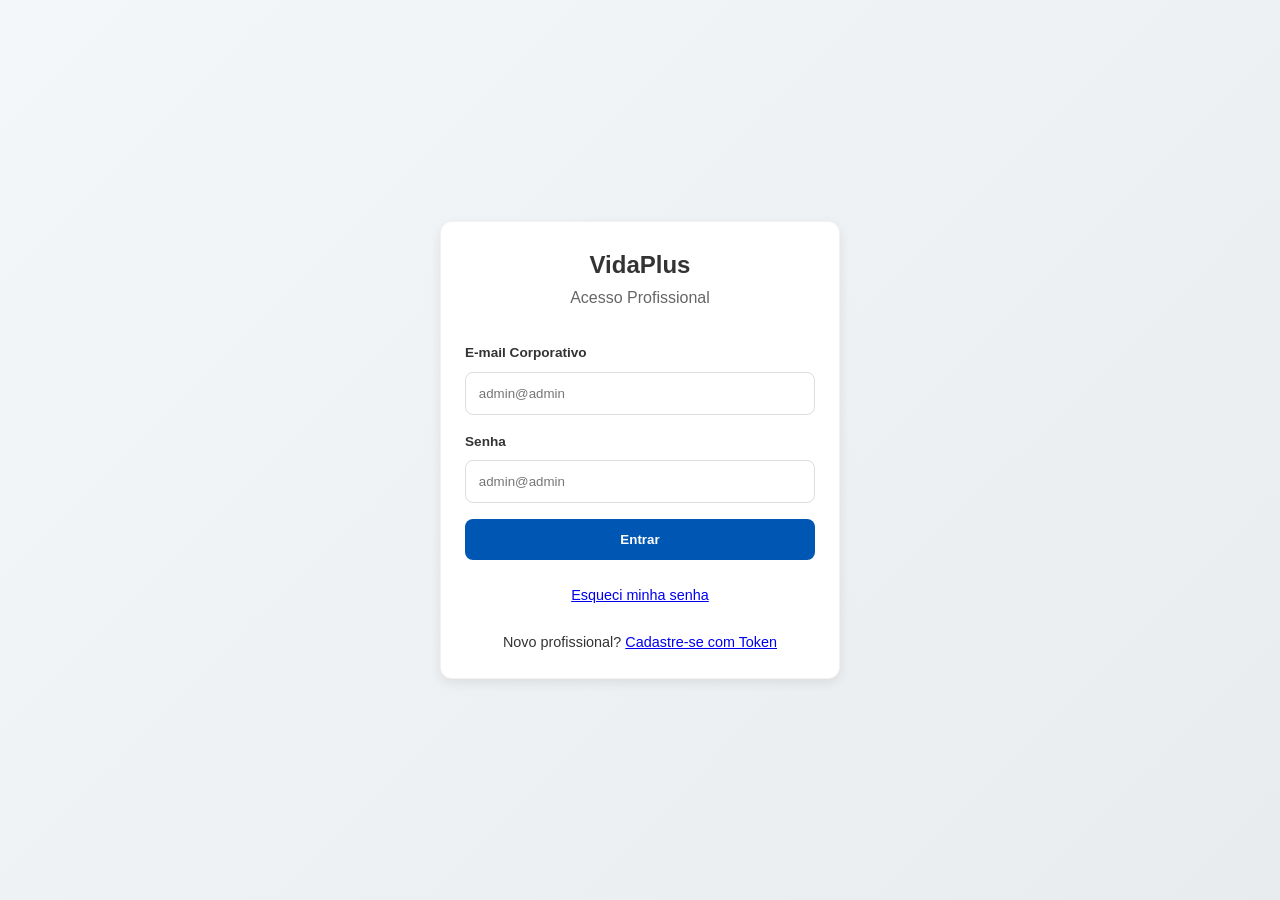
<file: SGHSS-VidaPlus-Completo/index.html>
<!DOCTYPE html>
<html lang="pt-br">
<head>
    <meta charset="UTF-8">
    <meta name="viewport" content="width=device-width, initial-scale=1.0">
    <title>VidaPlus - Acesso Professional</title>
    <link rel="stylesheet" href="css/global.css">
    <link rel="stylesheet" href="css/auth.css">
</head>
<body>
    <main class="login-wrapper">
        <section class="card login-card">
            <h1 class="logo text-center">Vida<span>Plus</span></h1>
            <p id="authTitle" class="auth-title">Acesso Profissional</p>

            <form id="loginForm">
                <div class="input-field">
                    <label>E-mail Corporativo</label>
                    <input type="email" id="loginEmail" placeholder="admin@admin" required>
                </div>
                <div class="input-field">
                    <label>Senha</label>
                    <input type="password" id="loginPass" placeholder="admin@admin" required>
                </div>
                <button type="submit" class="btn-primary">Entrar</button>
                <p class="toggle-text"><a href="#" id="showReset">Esqueci minha senha</a></p>
                <p class="toggle-text">Novo profissional? <a href="#" id="showRegister">Cadastre-se com Token</a></p>
            </form>

            <form id="resetPassForm" class="hidden">
                <div class="info-banner">Informe seu e-mail e o Token para definir uma nova senha.</div>
                <div class="input-field">
                    <label>E-mail Cadastrado</label>
                    <input type="email" id="resetEmail" required>
                </div>
                <div class="input-field">
                    <label>Token de Validação</label>
                    <input type="text" id="resetToken" placeholder="VIDAPLUS-2026" required>
                </div>
                <div class="input-field">
                    <label>Nova Senha</label>
                    <input type="password" id="newPass" required>
                </div>
                <button type="submit" class="btn-primary">Alterar Senha</button>
                <p class="toggle-text"><a href="#" id="backToLoginReset">Voltar ao Login</a></p>
            </form>

            <form id="twoFactorForm" class="hidden">
                <p class="text-center mb-1">Autenticação de Dois Fatores (MFA)</p>
                <div class="mfa-container">
                    <small>Código Atual (Simulação):</small>
                    <strong id="display2FACode" class="mfa-code">------</strong>
                </div>
                <div class="input-field relative">
                    <input type="password" id="twoFactorCode" class="input-code" placeholder="000000" maxlength="6" required>
                    <button type="button" id="toggle2FAView" class="btn-toggle-view">👁️</button>
                </div>
                <div class="timer-container">
                    <div id="timerBar" class="timer-bar"></div>
                    <small id="timerText" class="text-muted">O código muda em: 02:00</small>
                </div>
                <button type="submit" class="btn-primary">Verificar e Acessar</button>
            </form>

            <form id="registerForm" class="hidden">
                <div class="input-field">
                    <label>Token de Ativação: (VIDAPLUS-2026)</label>
                    <input type="text" id="regToken" placeholder="VIDAPLUS-2026" required>
                </div>
                <div style="display:grid; grid-template-columns:1fr 1fr; gap:10px;">
                    <div class="input-field">
                        <label>Nome Completo</label>
                        <input type="text" id="regName" required>
                    </div>
                    <div class="input-field">
                        <label>CRM / Registro</label>
                        <input type="text" id="regCRM" required>
                    </div>
                </div>
                <div class="input-field">
                    <label>Especialidade</label>
                    <input type="text" id="regSpec" required>
                </div>
                <div class="input-field">
                    <label>E-mail Corporativo</label>
                    <input type="email" id="regEmail" required>
                </div>
                <div style="display:grid; grid-template-columns:1fr 1fr; gap:10px;">
                    <div class="input-field">
                        <label>Senha</label>
                        <input type="password" id="regPass" required>
                    </div>
                    <div class="input-field">
                        <label>Confirmar Senha</label>
                        <input type="password" id="regPassConfirm" required>
                    </div>
                </div>
                <button type="submit" class="btn-primary">Criar Conta</button>
                <p class="toggle-text">Já possui acesso? <a href="#" id="showLogin">Voltar ao Login</a></p>
            </form>
            <p id="authMessage" class="hidden"></p>
        </section>
    </main>
    <script type="module" src="js/scripts.js"></script>
    <script type="module" src="js/toggle.js"></script>

</body>
</html>
</file>
<file: SGHSS-VidaPlus-Completo/css/global.css>
:root {
    --primary: #0056b3;
    --primary-hover: #004494;
    --secondary: #00a8cc;
    --bg-body: #f4f7f9;
    --bg-card: #ffffff;
    --text-main: #333333;
    --text-muted: #666666;
    --text-light: #aec6cf;
    --danger: #e74c3c;
    --success: #27ae60;
    --warning: #f39c12;
    --sidebar-dark: #002d5b;
    --border-color: #dddddd;
    --shadow: 0 4px 12px rgba(0, 0, 0, 0.08);
}

* {
    margin: 0;
    padding: 0;
    box-sizing: border-box;
    font-family: 'Segoe UI', sans-serif;
}

body {
    background-color: var(--bg-body);
    color: var(--text-main);
    line-height: 1.6;
}

.dashboard-body {
    display: grid;
    grid-template-columns: 260px 1fr;
    min-height: 100vh;
}

.sidebar {
    background-color: var(--sidebar-dark);
    color: white;
    padding: 2rem 1.5rem;
    height: 100vh;
    position: sticky;
    top: 0;
    display: flex;
    flex-direction: column;
}

.sidebar h2 {
    font-size: 1.5rem;
    text-align: center;
    margin-bottom: 2rem;
}

.sidebar h2 span { color: var(--secondary); }

.sidebar nav ul {
    list-style: none;
    margin-top: 2rem;
}

.sidebar nav ul li a {
    color: var(--text-light);
    text-decoration: none;
    padding: 0.8rem;
    display: block;
    border-radius: 8px;
}

.sidebar nav ul li a.active {
    background: rgba(255, 255, 255, 0.1);
    color: white;
    border-left: 4px solid var(--secondary);
}

.user-info {
    border-top: 1px solid rgba(255, 255, 255, 0.1);
    padding-top: 1.5rem;
    margin-top: auto;
    font-size: 0.9rem;
}

.btn-logout {
    margin-top: 1rem;
    background: transparent;
    border: 1px solid var(--danger);
    color: var(--danger);
    padding: 0.5rem;
    width: 100%;
    border-radius: 6px;
    cursor: pointer;
    font-weight: bold;
}

.content {
    padding: 2rem;
    max-width: 1200px;
    margin: 0 auto;
    width: 100%;
}

.content-header {
    display: flex;
    justify-content: space-between;
    align-items: center;
    margin-bottom: 2rem;
}

.card {
    background: var(--bg-card);
    padding: 1.5rem;
    border-radius: 12px;
    box-shadow: var(--shadow);
    border: 1px solid rgba(0, 0, 0, 0.05);
}

.btn-primary {
    background-color: var(--primary);
    color: white;
    border: none;
    padding: 0.8rem 1.5rem;
    border-radius: 8px;
    font-weight: 600;
    cursor: pointer;
    transition: all 0.3s;
    display: inline-block;
    text-align: center;
    text-decoration: none;
    width: 100%;
}

.btn-primary:hover { background-color: var(--primary-hover); }

.input-field {
    margin-bottom: 1rem;
    width: 100%;
    position: relative;
}

.input-field label {
    display: block;
    margin-bottom: 0.5rem;
    font-weight: 600;
    font-size: 0.85rem;
}

.input-field input, .input-field select {
    width: 100%;
    padding: 0.8rem;
    border: 1.5px solid var(--border-color);
    border-radius: 8px;
    outline: none;
    background-color: white;
}

.input-field input[readonly] {
    background-color: #f8f9fa;
    cursor: not-allowed;
    border-color: #eee;
}

/* --- Estilização do Módulo de Emergência --- */

/* Textarea (Campo de Notas) */
.modal-textarea {
    width: 100%;
    min-height: 80px;
    padding: 12px;
    border: 1.5px solid var(--border-color);
    border-radius: 8px;
    font-size: 0.9rem;
    margin-bottom: 12px;
    outline: none;
    transition: border-color 0.3s;
    display: block; /* Garante que apareça */
}

.modal-textarea:focus {
    border-color: var(--danger);
}

/* Botão de Emergência Principal */
.btn-emergency {
    background-color: var(--danger);
    color: white;
    border: none;
    padding: 1rem;
    border-radius: 8px;
    font-weight: 800;
    font-size: 1rem;
    text-transform: uppercase;
    cursor: pointer;
    width: 100%;
    transition: all 0.2s ease;
    box-shadow: 0 4px 0 #c0392b; /* Efeito 3D */
    display: block;
}

.btn-emergency:hover {
    background-color: #c0392b;
    transform: translateY(1px);
    box-shadow: 0 3px 0 #a93226;
}

.btn-emergency:active {
    transform: translateY(4px);
    box-shadow: none;
}

/* Caixa de Alerta Ativo (pós-clique) */
.alert-box {
    background-color: #fdeaea;
    border-left: 5px solid var(--danger);
    padding: 15px;
    margin-bottom: 15px;
    border-radius: 4px;
    color: #721c24;
    animation: pulseRed 2s infinite;
}

/* Botão de Encerrar Alerta */
.btn-link {
    background: none;
    border: none;
    color: var(--text-muted);
    text-decoration: underline;
    font-size: 0.85rem;
    cursor: pointer;
    margin-top: 10px;
    display: block;
    width: 100%;
    text-align: center;
}

.btn-link:hover {
    color: var(--danger);
}

/* Animação para o alerta */
@keyframes pulseRed {
    0% { box-shadow: 0 0 0 0 rgba(231, 76, 60, 0.2); }
    70% { box-shadow: 0 0 0 10px rgba(231, 76, 60, 0); }
    100% { box-shadow: 0 0 0 0 rgba(231, 76, 60, 0); }
}

/* Ajuste de Grid para Desktop (Lado a lado) */
@media (min-width: 901px) {
    .grid-2 {
        display: grid;
        grid-template-columns: 1fr 1fr;
        gap: 20px;
    }
}

.hidden { display: none !important; }
.text-center { text-align: center; }
.text-primary { color: var(--primary); }
.text-danger { color: var(--danger); }
.text-muted { color: var(--text-muted); }
.flex-center { display: flex; align-items: center; justify-content: center; }
.flex-column { display: flex; flex-direction: column; }
.flex { display: flex; }
.items-center { align-items: center; }
.justify-center { justify-content: center; }
.gap-10 { gap: 10px; }
.gap-20 { gap: 20px; }
.mt-1 { margin-top: 0.5rem; }
.mt-2 { margin-top: 1rem; }
.mb-1 { margin-bottom: 0.5rem; }
.mb-2 { margin-bottom: 1rem; }
.p-0 { padding: 0 !important; }
.w-auto { width: auto !important; }
.font-bold { font-weight: bold; }
.divider { margin: 15px 0; border: 0; border-top: 1px solid #eee; }
.lay {flex-direction: column;}

@media (max-width: 900px) {
    .dashboard-body {
        display: block; 
    }

    .menu-toggle {
        display: block;
        position: fixed;
        top: 15px;
        left: 15px;
        z-index: 1100;
        background: var(--sidebar-dark);
        color: white;
        border: none;
        padding: 10px 15px;
        font-size: 1.5rem;
        border-radius: 5px;
        cursor: pointer;
    }

    .sidebar {
        position: fixed;
        top: 0;
        left: -260px;
        width: 260px;
        height: 100vh;
        z-index: 1000;
        transition: 0.3s;
        box-shadow: 5px 0 15px rgba(0,0,0,0.1);
    }

    .sidebar.open {
        left: 0;
    }

    .content {
        padding: 5rem 1rem 1rem 1rem; 
    }

    .user-info {
        display: block; 
    }
}

@media (min-width: 901px) {
    .menu-toggle { display: none; }
}
</file>
<file: SGHSS-VidaPlus-Completo/css/auth.css>
.login-wrapper {
    display: flex;
    justify-content: center;
    align-items: center;
    min-height: 100vh;
    background: linear-gradient(135deg, #f4f7f9 0%, #e9ecef 100%);
    padding: 1rem;
}

.login-card {
    width: 100%;
    max-width: 400px;
}

.auth-title {
    text-align: center;
    color: var(--text-muted);
    margin-bottom: 2rem;
}

.toggle-text {
    margin-top: 1.5rem;
    text-align: center;
    font-size: 0.9rem;
}

.mfa-container {
    background: #e8f4fd;
    padding: 10px;
    border-radius: 6px;
    margin-bottom: 15px;
    border: 1px dashed var(--secondary);
    text-align: center;
}

.mfa-code {
    font-size: 1.2rem;
    color: var(--primary);
    letter-spacing: 2px;
    display: block;
}

.btn-toggle-view {
    position: absolute;
    right: 10px;
    top: 38px;
    background: none;
    border: none;
    cursor: pointer;
}

@media (max-width: 900px) {
    .login-card {
        max-width: 100%;
    }
    
    .auth-title h1 {
        font-size: 1.5rem;
    }
}
</file>
<file: SGHSS-VidaPlus-Completo/css/modules.css>
.stats-grid {
    display: grid;
    grid-template-columns: repeat(3, 1fr);
    gap: 1.5rem;
    margin-bottom: 2rem;
}

.stat-card {
    display: flex;
    align-items: center;
    justify-content: space-between;
    padding: 1.2rem;
    background: white;
    border-radius: 10px;
    box-shadow: 0 2px 4px rgba(0,0,0,0.05);
    border-left: 4px solid var(--primary);
}

.stat-info h3 {
    font-size: 0.75rem;
    text-transform: uppercase;
    color: var(--text-muted);
    margin: 0;
    letter-spacing: 0.5px;
}

.stat-info p {
    font-size: 1.8rem;
    font-weight: 800;
    margin: 5px 0 0 0;
    color: var(--primary);
}

.stat-icon {
    font-size: 1.5rem;
    opacity: 0.2;
}

.stat-waiting { border-left-color: #f39c12; }
.stat-finished { border-left-color: #27ae60; }

table {
    width: 100%;
    border-collapse: collapse;
}

th {
    background: #f8f9fa;
    padding: 1rem;
    text-align: left;
    font-size: 0.85rem;
    color: var(--text-muted);
    text-transform: uppercase;
}

td {
    padding: 1rem;
    border-bottom: 1px solid #eee;
}

.search-input {
    padding: 10px;
    border-radius: 4px;
    border: 1px solid #ddd;
    width: 350px;
}

.records-grid {
    display: grid;
    grid-template-columns: 1fr 2fr;
    gap: 20px;
}

.grid-2 {
    display: grid;
    grid-template-columns: 1fr 1fr;
    gap: 20px;
}

.patient-list-container {
    padding: 0;
    overflow: hidden;
}

.patient-list-header {
    padding: 15px;
    background: #f8f9fa;
    border-bottom: 1px solid #eee;
    font-weight: bold;
}

.patient-list-scroll {
    max-height: 700px;
    overflow-y: auto;
}

.empty-state-container {
    height: 300px;
    color: #999;
    text-align: center;
}

.border-highlight { border-left: 4px solid var(--secondary); }

.modal-overlay {
    position: fixed;
    top: 0; left: 0;
    width: 100%; height: 100%;
    background: rgba(0, 0, 0, 0.6);
    backdrop-filter: blur(4px);
    z-index: 1000;
    display: flex;
    align-items: center;
    justify-content: center;
}

.modal-box {
    width: 90%;
    max-width: 500px;
    background: white;
    padding: 25px;
    border-radius: 12px;
    position: relative;
    animation: modalFadeIn 0.3s ease-out;
    box-shadow: 0 10px 25px rgba(0,0,0,0.2);
}

.modal-close-x {
    position: absolute;
    right: 20px; top: 15px;
    cursor: pointer;
    font-size: 1.8rem;
    color: #666;
    line-height: 1;
}

.modal-textarea {
    width: 100%;
    height: 120px;
    padding: 10px;
    border: 1px solid #ddd;
    border-radius: 8px;
    resize: none;
    font-family: inherit;
    outline: none;
}

@keyframes modalFadeIn {
    from { transform: translateY(-20px); opacity: 0; }
    to { transform: translateY(0); opacity: 1; }
}

.grid-telemedicine {
    display: grid;
    grid-template-columns: 2fr 1fr;
    gap: 1.5rem;
}

.video-call-main {
    aspect-ratio: 16/9;
    background: #2c3e50;
    border-radius: 12px;
    position: relative;
    overflow: hidden;
    width: 100%;
}

.video-call-overlay { color: white; text-align: center; }

.video-call-overlay img { filter: brightness(0.8) sepia(1) hue-rotate(240deg); }

.self-video-preview {
    position: absolute;
    bottom: 20px; right: 20px;
    width: 150px;
    aspect-ratio: 4/3;
    background: #34495e;
    border: 2px solid white;
    border-radius: 8px;
}

.patient-history-scroll {
    max-height: 500px;
    overflow-y: auto;
    padding-right: 5px;
}

.history-item {
    margin-bottom: 12px;
    border-bottom: 1px solid #eee;
    padding-bottom: 8px;
    padding-left: 10px;
    text-align: left;
}

@media (max-width: 900px) {
    .stats-grid, 
    .records-grid, 
    .grid-2, 
    .grid-telemedicine {
        grid-template-columns: 1fr;
    }

    .search-input {
        width: 100%;
    }

    .video-call-main {
        aspect-ratio: 4/3;
    }

    .self-video-preview {
        width: 100px;
        bottom: 10px;
        right: 10px;
    }

    table {
        display: block;
        overflow-x: auto;
        white-space: nowrap;
    }

    .modal-box {
        width: 95%;
        padding: 15px;
    }
}
</file>
